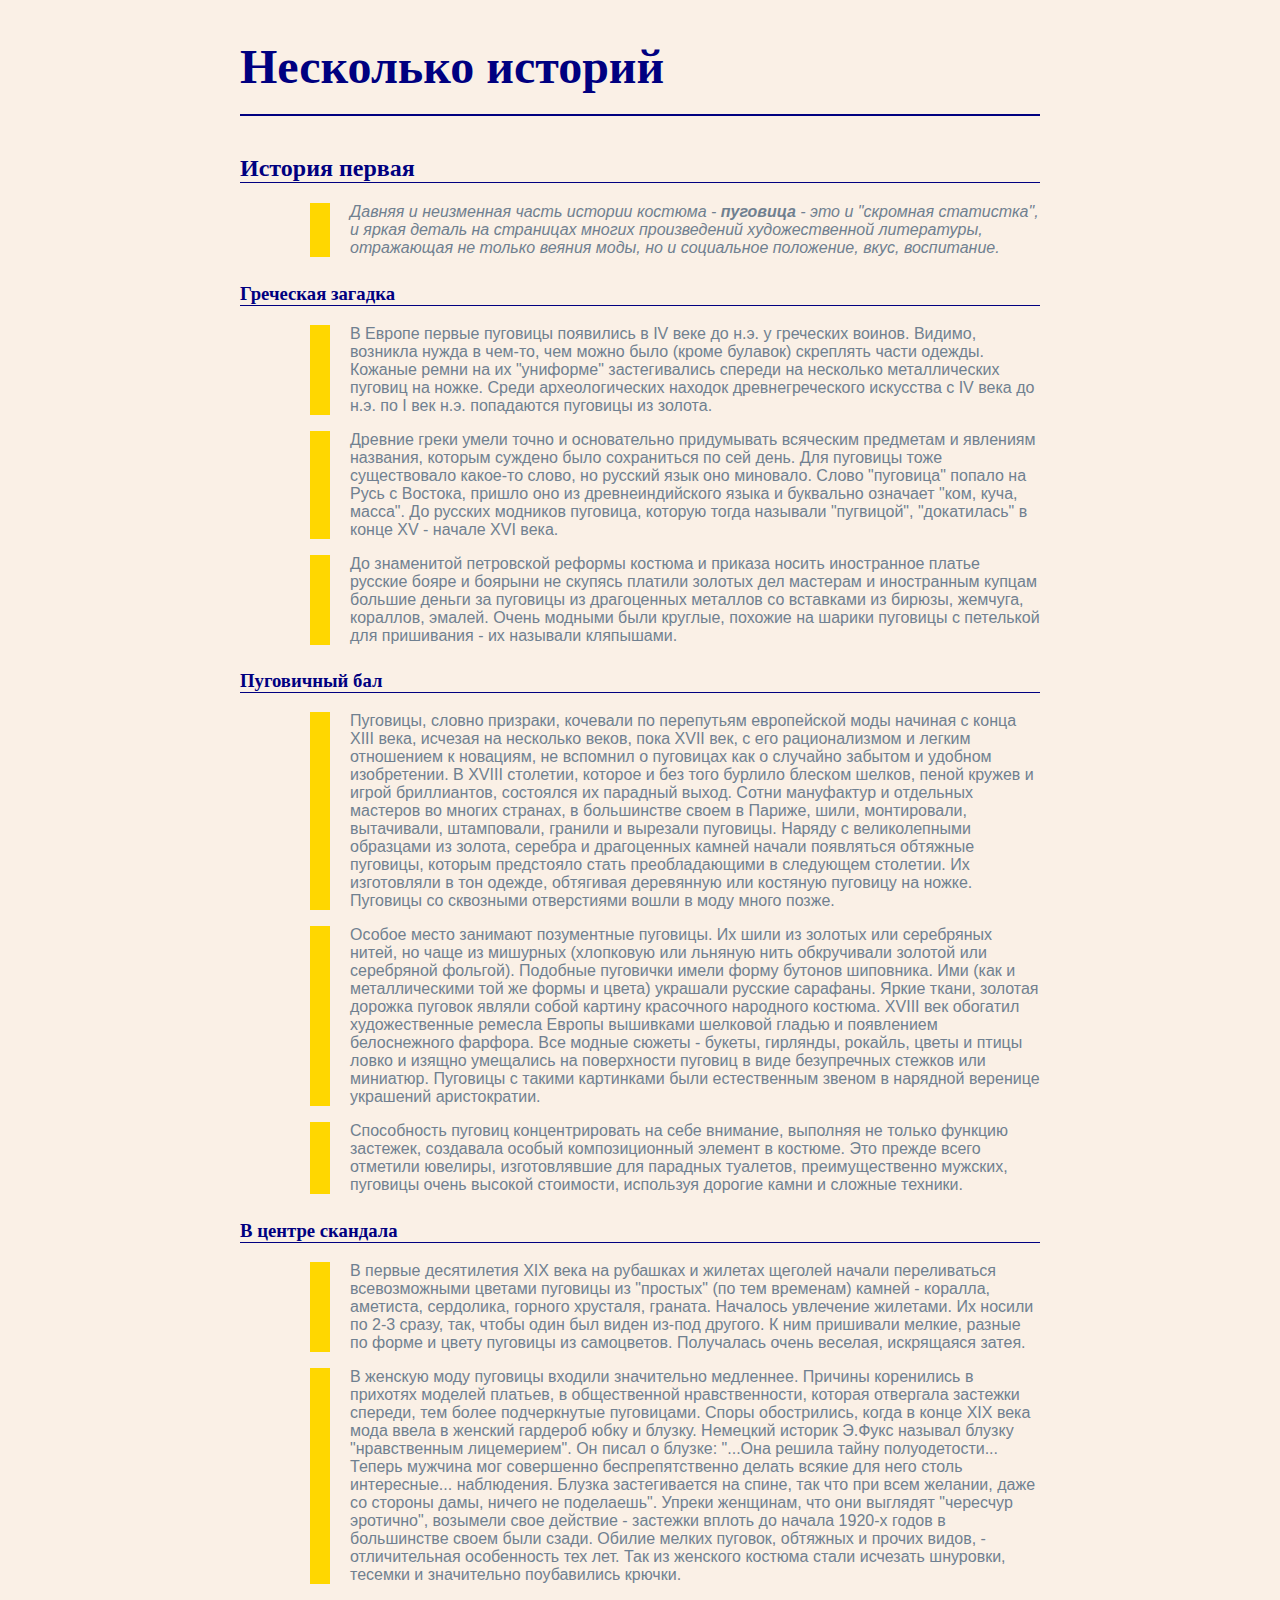
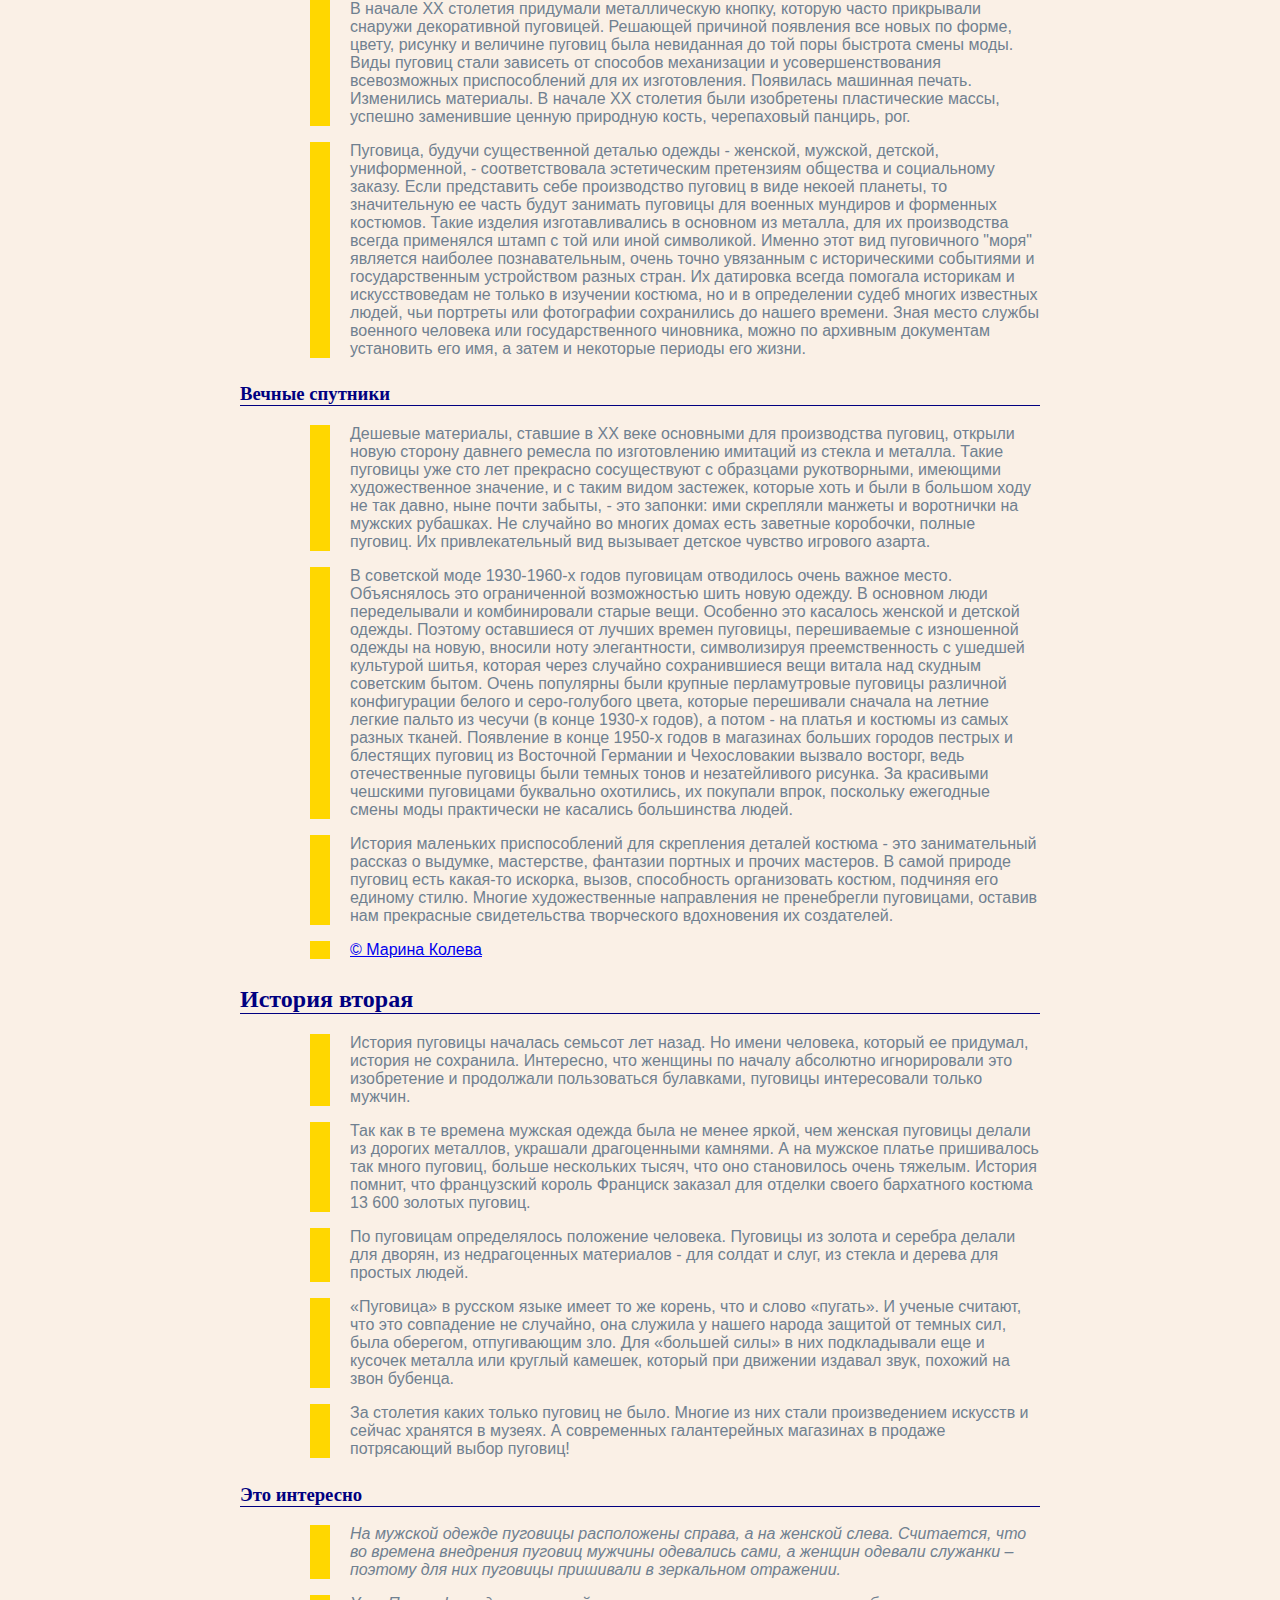
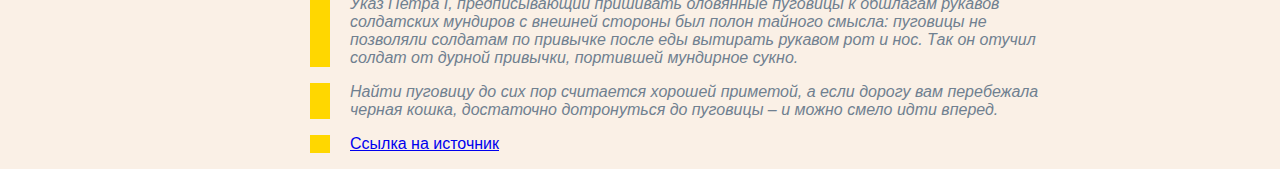
<file: ITMO.CSS/about_buttons.html>
<!DOCTYPE html>
<html>
<head>
<title>About button</title>
<style>
p{
	color: #708090;
	font-size:1em;
	font-family: Arial, Helvetica, sans-serif;
	margin-left:70px;
	padding-left: 20px;
	border-left: solid 20px #FFD700;
}
h1, h2, h3{
	color:#000080;
	font-family: Times, serif;
	border-bottom:1px solid #000080;
	padding-top:7px;
}
h1{
	font-size:3em;
	border-bottom:2px solid #000080;
	padding-bottom:20px;
}
.interesting{
	font-style:italic;
}
#info{
background-color: #FAF0E6;
padding: 0;
margin: 0 auto;
width: 800px;	
}
</style>
</head>
<body id = "info">
<h1>Несколько историй</h1>


<div>
<h2>История первая</h2>
<p class = "interesting"> Давняя и неизменная часть истории костюма - <strong>пуговица</strong> - это и "скромная статистка", и яркая деталь на 
страницах многих произведений художественной литературы, отражающая не только веяния моды, но и 
социальное положение, вкус, воспитание.</p>

<h3>Греческая загадка</h3> 

<p>В Европе первые пуговицы появились в IV веке до н.э. у греческих воинов. Видимо, возникла нужда в 
чем-то, чем можно было (кроме булавок) скреплять части одежды. Кожаные ремни на их "униформе" застегивались 
спереди на несколько металлических пуговиц на ножке. Среди археологических находок древнегреческого 
искусства с IV века до н.э. по I век н.э. попадаются пуговицы из золота.</p>
<p>Древние греки умели точно и основательно придумывать всяческим предметам и явлениям названия, которым 
суждено было сохраниться по сей день. Для пуговицы тоже существовало какое-то слово, но русский язык оно 
миновало. Слово "пуговица" попало на Русь с Востока, пришло оно из древнеиндийского языка и буквально 
означает "ком, куча, масса". До русских модников пуговица, которую тогда называли "пугвицой", "докатилась" 
в конце XV - начале XVI века.</p>
<p>До знаменитой петровской реформы костюма и приказа носить иностранное платье русские бояре и боярыни 
не скупясь платили золотых дел мастерам и иностранным купцам большие деньги за пуговицы из драгоценных 
металлов со вставками из бирюзы, жемчуга, кораллов, эмалей. Очень модными были круглые, похожие на шарики 
пуговицы с петелькой для пришивания - их называли кляпышами.</p>

<h3>Пуговичный бал</h3>

<p>Пуговицы, словно призраки, кочевали по перепутьям европейской моды начиная с конца XIII века, исчезая 
на несколько веков, пока XVII век, с его рационализмом и легким отношением к новациям, не вспомнил о 
пуговицах как о случайно забытом и удобном изобретении. В XVIII столетии, которое и без того бурлило 
блеском шелков, пеной кружев и игрой бриллиантов, состоялся их парадный выход. Сотни мануфактур и 
отдельных мастеров во многих странах, в большинстве своем в Париже, шили, монтировали, вытачивали, 
штамповали, гранили и вырезали пуговицы. Наряду с великолепными образцами из золота, серебра и 
драгоценных камней начали появляться обтяжные пуговицы, которым предстояло стать преобладающими в 
следующем столетии. Их изготовляли в тон одежде, обтягивая деревянную или костяную пуговицу на ножке. 
Пуговицы со сквозными отверстиями вошли в моду много позже.</p>
<p>Особое место занимают позументные пуговицы. Их шили из золотых или серебряных нитей, но чаще из 
мишурных (хлопковую или льняную нить обкручивали золотой или серебряной фольгой). Подобные пуговички 
имели форму бутонов шиповника. Ими (как и металлическими той же формы и цвета) украшали русские сарафаны. 
Яркие ткани, золотая дорожка пуговок являли собой картину красочного народного костюма. XVIII век 
обогатил художественные ремесла Европы вышивками шелковой гладью и появлением белоснежного фарфора. 
Все модные сюжеты - букеты, гирлянды, рокайль, цветы и птицы ловко и изящно умещались на поверхности 
пуговиц в виде безупречных стежков или миниатюр. Пуговицы с такими картинками были естественным звеном 
в нарядной веренице украшений аристократии.</p>
<p>Способность пуговиц концентрировать на себе внимание, выполняя не только функцию застежек, создавала 
особый композиционный элемент в костюме. Это прежде всего отметили ювелиры, изготовлявшие для парадных 
туалетов, преимущественно мужских, пуговицы очень высокой стоимости, используя дорогие камни и сложные 
техники.</p>

<h3>В центре скандала</h3>
 
<p>В первые десятилетия XIX века на рубашках и жилетах щеголей начали переливаться всевозможными цветами 
пуговицы из "простых" (по тем временам) камней - коралла, аметиста, сердолика, горного хрусталя, граната. 
Началось увлечение жилетами. Их носили по 2-3 сразу, так, чтобы один был виден из-под другого. К ним 
пришивали мелкие, разные по форме и цвету пуговицы из самоцветов. Получалась очень веселая, искрящаяся 
затея.</p>
<p>В женскую моду пуговицы входили значительно медленнее. Причины коренились в прихотях моделей платьев, 
в общественной нравственности, которая отвергала застежки спереди, тем более подчеркнутые пуговицами.
Споры обострились, когда в конце XIX века мода ввела в женский гардероб юбку и блузку. Немецкий историк 
Э.Фукс называл блузку "нравственным лицемерием". Он писал о блузке:
 "...Она решила тайну полуодетости... Теперь мужчина мог совершенно беспрепятственно делать всякие для 
 него столь интересные... наблюдения. Блузка застегивается на спине, так что при всем желании, даже со 
 стороны дамы, ничего не поделаешь". Упреки женщинам, что они выглядят "чересчур эротично", возымели свое 
 действие - застежки вплоть до начала 1920-х годов в большинстве своем были сзади. Обилие мелких пуговок, 
 обтяжных и прочих видов, - отличительная особенность тех лет. Так из женского костюма стали исчезать 
 шнуровки, тесемки и значительно поубавились крючки.</p>
<p>В начале XX столетия придумали металлическую кнопку, которую часто прикрывали снаружи декоративной  
пуговицей. Решающей причиной появления все новых по форме, цвету, рисунку и величине пуговиц была 
невиданная до той поры быстрота смены моды. Виды пуговиц стали зависеть от способов механизации и 
усовершенствования всевозможных приспособлений для их изготовления. Появилась машинная печать. Изменились 
материалы. В начале XX столетия были изобретены пластические массы, успешно заменившие ценную природную 
кость, черепаховый панцирь, рог.</p>
<p>Пуговица, будучи существенной деталью одежды - женской, мужской, детской, униформенной, - 
соответствовала эстетическим претензиям общества и социальному заказу. Если представить себе 
производство пуговиц в виде некоей планеты, то значительную ее часть будут занимать пуговицы для 
военных мундиров и форменных костюмов. Такие изделия изготавливались в основном из металла, для их 
производства всегда применялся штамп с той или иной символикой. Именно этот вид пуговичного "моря" 
является наиболее познавательным, очень точно увязанным с историческими событиями и государственным 
устройством разных стран. Их датировка всегда помогала историкам и искусствоведам не только в изучении 
костюма, но и в определении судеб многих известных людей, чьи портреты или фотографии сохранились 
до нашего времени. Зная место службы военного человека или государственного чиновника, можно по 
архивным документам установить его имя, а затем и некоторые периоды его жизни.</p>

<h3>Вечные спутники</h3>

<p>Дешевые материалы, ставшие в XX веке основными для производства пуговиц, открыли новую сторону 
давнего ремесла по изготовлению имитаций из стекла и металла. Такие пуговицы уже сто лет прекрасно 
сосуществуют с образцами рукотворными, имеющими художественное значение, и с таким видом застежек, 
которые хоть и были в большом ходу не так давно, ныне почти забыты, - это запонки: ими скрепляли 
манжеты и воротнички на мужских рубашках. Не случайно во многих домах есть заветные коробочки, 
полные пуговиц. Их привлекательный вид вызывает детское чувство игрового азарта.</p>
<p>В советской моде 1930-1960-х годов пуговицам отводилось очень важное место. Объяснялось это 
ограниченной возможностью шить новую одежду. В основном люди переделывали и комбинировали старые вещи. 
Особенно это касалось женской и детской одежды. Поэтому оставшиеся от лучших времен пуговицы, 
перешиваемые с изношенной одежды на новую, вносили ноту элегантности, символизируя преемственность 
с ушедшей культурой шитья, которая через случайно сохранившиеся вещи витала над скудным советским 
бытом. Очень популярны были крупные перламутровые пуговицы различной конфигурации белого и серо-голубого 
цвета, которые перешивали сначала на летние легкие пальто из чесучи (в конце 1930-х годов), а 
потом - на платья и костюмы из самых разных тканей. Появление в конце 1950-х годов в магазинах 
больших городов пестрых и блестящих пуговиц из Восточной Германии и Чехословакии вызвало восторг, 
ведь отечественные пуговицы были темных тонов и незатейливого рисунка. За красивыми чешскими 
пуговицами буквально охотились, их покупали впрок, поскольку ежегодные смены моды практически 
не касались большинства людей.</p>
<p>История маленьких приспособлений для скрепления деталей костюма - это занимательный рассказ о 
выдумке, мастерстве, фантазии портных и прочих мастеров. В самой природе пуговиц есть какая-то искорка, 
вызов, способность организовать костюм, подчиняя его единому стилю. Многие художественные направления 
не пренебрегли пуговицами, оставив нам прекрасные свидетельства творческого вдохновения их 
создателей.</p>

<p><a href = "http://hearth.narod.ru/home/0003.htm">&copy; Марина Колева</a></p> 
</div>

<div>
<h2>История вторая</h2>
<p>История пуговицы началась семьсот лет назад. Но имени человека, который ее придумал, история не 
сохранила. Интересно, что женщины по началу абсолютно игнорировали это изобретение и продолжали 
пользоваться булавками, пуговицы интересовали только мужчин.</p>
<p>Так как в те времена мужская одежда была не менее яркой, чем женская пуговицы делали из дорогих 
металлов, украшали драгоценными камнями. А на мужское платье пришивалось так много пуговиц, больше 
нескольких тысяч, что оно становилось очень тяжелым. История помнит, что французский  король Франциск 
заказал для отделки своего бархатного костюма 13 600 золотых пуговиц.</p>
<p>По пуговицам определялось положение человека. Пуговицы из золота и серебра делали для дворян, 
из недрагоценных материалов - для солдат и слуг, из стекла и дерева  для простых людей.</p>
<p>«Пуговица» в русском языке имеет то же корень, что и слово «пугать». И ученые считают, 
что это совпадение не случайно, она служила у нашего народа защитой от темных сил, была оберегом, 
отпугивающим зло. Для «большей силы» в них подкладывали еще и кусочек металла или круглый камешек, 
который при  движении издавал  звук, похожий на звон бубенца.</p>
<p>За  столетия каких только пуговиц не было. Многие из них стали произведением искусств и сейчас 
хранятся в музеях. А современных галантерейных магазинах в продаже  потрясающий выбор пуговиц!</p>

<h3>Это интересно</h3>
<div class = "interesting">

<p>На мужской одежде пуговицы расположены справа, а на женской слева. Считается, что во времена 
внедрения пуговиц мужчины одевались сами, а женщин одевали служанки – поэтому для них пуговицы 
пришивали в зеркальном отражении.</p>
<p>Указ Петра I, предписывающий пришивать оловянные пуговицы к обшлагам рукавов солдатских мундиров 
с внешней стороны был полон тайного смысла: пуговицы не позволяли солдатам по привычке после еды 
вытирать рукавом рот и нос. Так он  отучил солдат от дурной привычки, портившей мундирное сукно.</p>
<p>Найти пуговицу до сих пор считается хорошей приметой, а если дорогу вам перебежала черная кошка, 
достаточно дотронуться до пуговицы – и можно смело идти вперед. </p>
</div>

<p><a href = "http://www.filipoc.ru/interesting/istoriya-pugovitsyi">Ссылка на источник</a></p> 
</div>
</body>
</html>
</file>
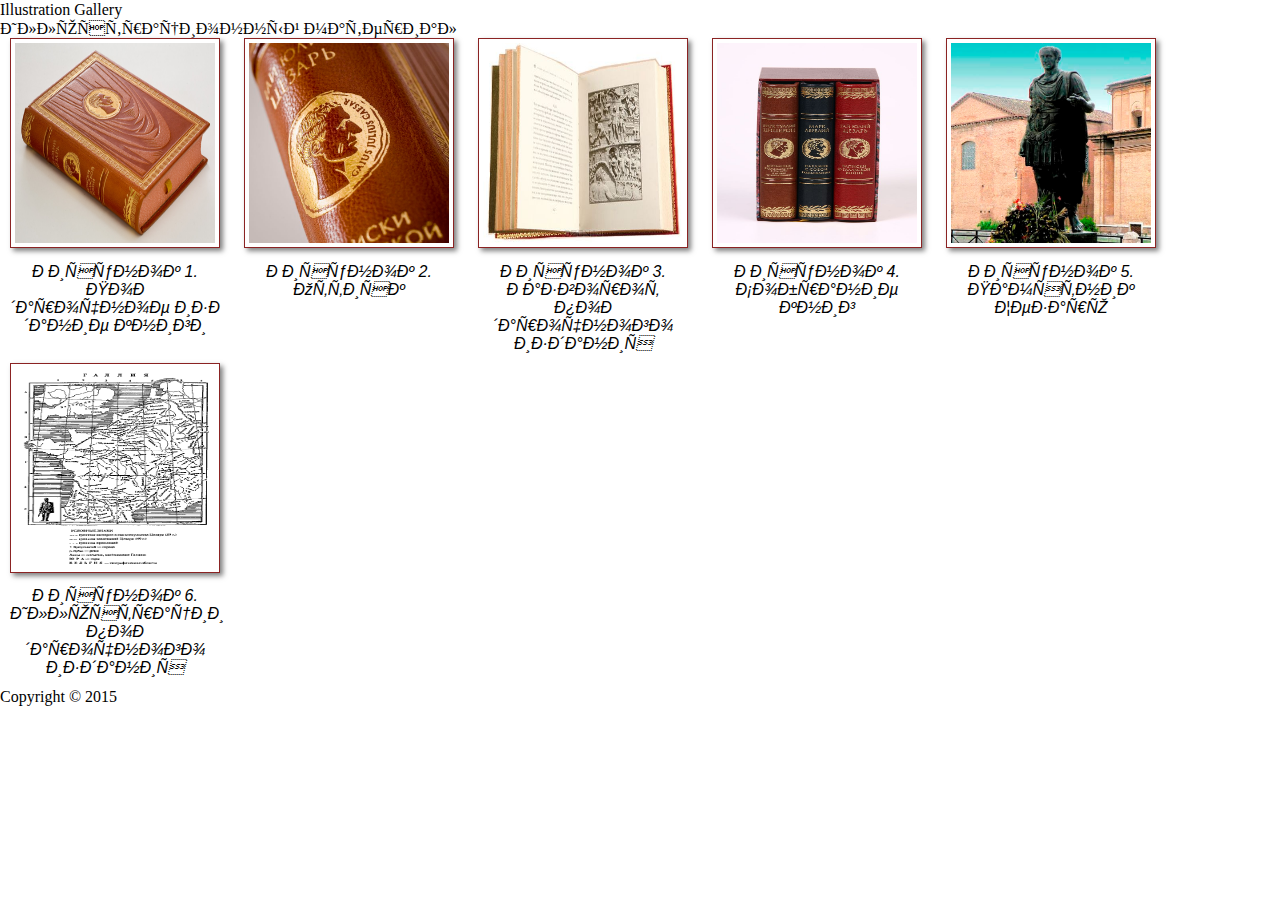
<file: ITMO.CSS/gallery.html>
<!doctype html>
<html>
<head>
<meta charset="ISO-8859-1">
<title>Illustration Gallery</title>
<link rel="stylesheet" href="reset.css">
<style>

figure img {
  border: 1px solid #8B2323;
  padding: 4px; 
  box-shadow: 3px 3px 5px rgba(0,0,0,.5);
}
figcaption {
  font: italic  1em  Arial, Helvetica, sans-serif;
  text-align: center;
  margin: 10px 0 0 0;
}

figure { 
display: inline-block; 
vertical-align: top; 
width: 210px; 
margin: 0 10px 10px 10px; 
}

</style>

<!--[if lt IE 9]>
<script src="../html5shiv.js"></script>
<![endif]-->
</head>
<body>
<div class="content">
  <h1>Illustration Gallery</h1>
  <p class="intro">Иллюстрационный материал</p>
  <div class="gallery">
    <figure>
       <img src="img_1.jpg" alt="Picture 1" width="200" height="200">
      <figcaption>Рисунок 1. Подарочное издание книги</figcaption>
    </figure>
    <figure>
       <img src="img_2.jpg" alt="Picture 2" width="200" height="200">
      <figcaption>Рисунок 2. Оттиск </figcaption>
    </figure>
    <figure>
       <img src="img_3.jpg" alt="Picture 3" width="200" height="200">
      <figcaption>Рисунок 3. Разворот подарочного издания</figcaption>
    </figure>
    <figure>
       <img src="img_4.jpg" alt="Picture 4" width="200" height="200">
      <figcaption>Рисунок 4. Собрание книг</figcaption>
    </figure>
    <figure>
       <img src="img_5.jpg" alt="Picture 5" width="200" height="200">
      <figcaption>Рисунок 5. Памятник Цезарю</figcaption>
    </figure>
    <figure>
       <img src="img_6.gif" alt="Picture 6" width="200" height="200">
      <figcaption>Рисунок 6. Иллюстрации подарочного издания</figcaption>
    </figure>
  </div>
  <p class="copyright">Copyright &copy; 2015</p>
</div>
</body>
</html>
</file>
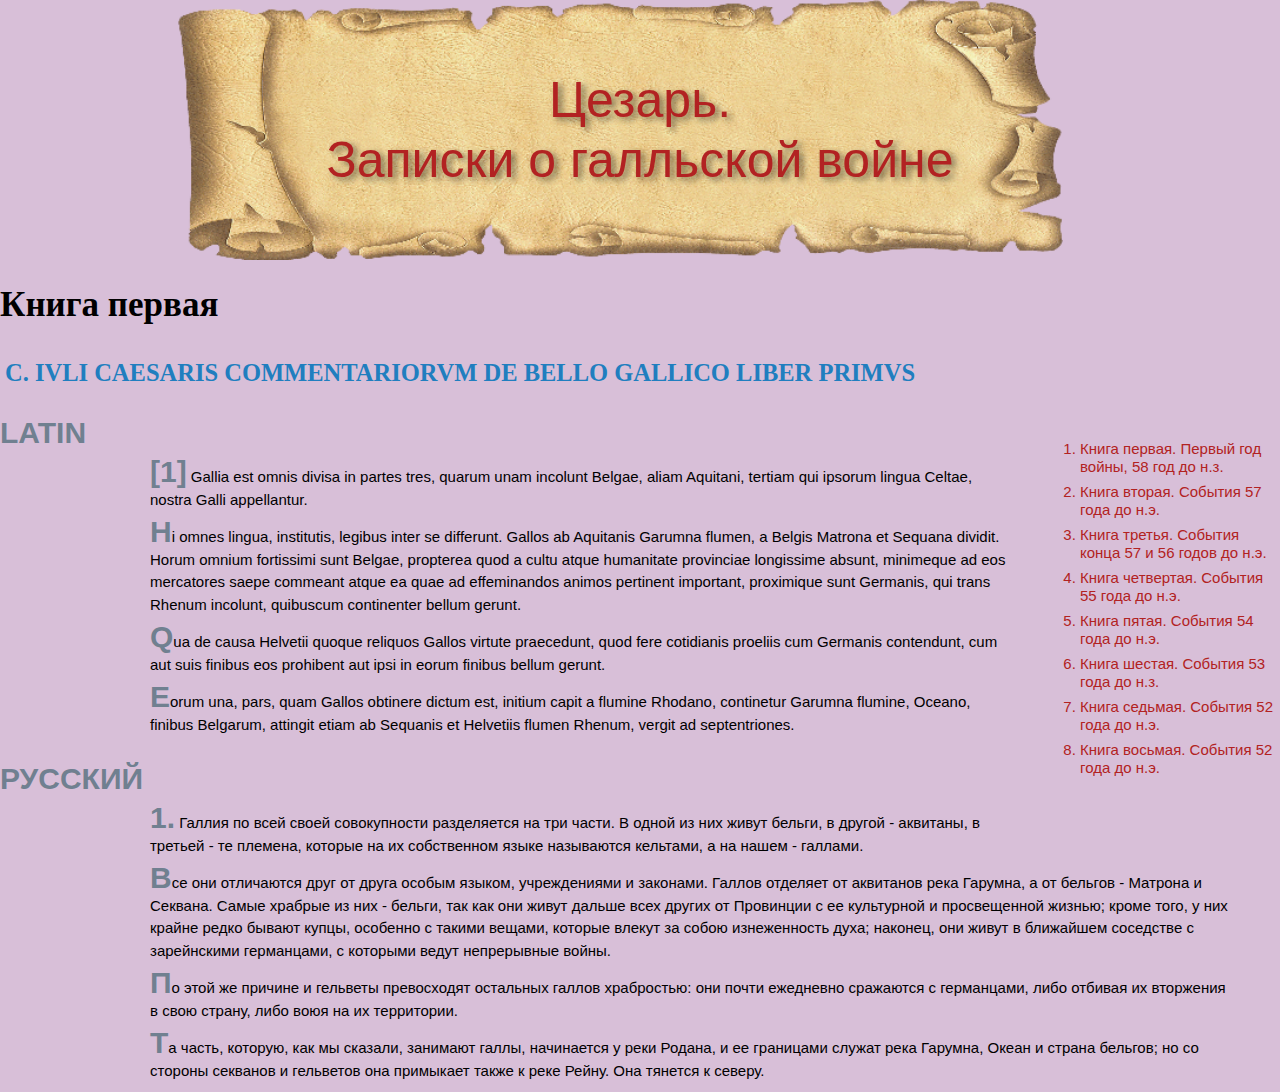
<file: ITMO.CSS/textFormat_1.html>
<!DOCTYPE html>
<html>
<head>
	<title>Форматирование и оформление текста</title>
	    <style>
		/* reset browser styles */
html, body, div, span, object, iframe, h1, h2, h3, h4, h5, h6, p, blockquote, pre, a, abbr, acronym, address, big, cite, code, del, dfn, em, img, ins, kbd, q, s, samp,small, strike, strong, sub, sup, tt, var, b, u, i, center, dl, dt, dd, ol, ul, li, fieldset, form, label, legend,
table, caption, tbody, tfoot, thead, tr, th, td, article, aside, canvas, details, embed, 
figure, figcaption, footer, header, hgroup, menu, nav, output, ruby, section, summary,
time, mark, audio, video 
{
	margin: 0;
	padding: 0;
	border: 0;
	font-size: 100%;
	font: inherit;
	vertical-align: baseline;
}
article, aside, details, figcaption, figure, footer, header, hgroup, menu, nav, section
{
	display: block;
}
body
{
	line-height: 1.2;
}
ol
{ 
	padding-left: 1.4em;
	list-style: decimal;
}
ul
{
	padding-left: 1.4em;
	list-style: square;
}
table
{
	border-collapse: collapse;
	border-spacing: 0;
} 
/* end reset browser styles */


html
{
font-size: 62.5%;
font-family: Arial, Helvetica, sans-serif;
background: rgb(216,191,216); 
}


h1
{
color: rgb(178,34,34);
font-family: Arial, Helvetica, sans-serif;
font-size: 5em;
text-align:center;
text-shadow: 4px 3px 6px rgba(0,0,0,.5);
background-image:url('switok.png'); /*Добавляет фоновое изображение*/
background-repeat:no-repeat; /*Изображение не повторяется в рамках элемента*/
background-position:top center; /*Позиционирует изображение*/
background-size:contain; /*Определяет размеры фонового изображения, помещая его в область элемента*/
margin:0 auto; /*Задает размер полей элемента*/
padding:70px 50px;	/* Задает размер отсупов элемента */
}

h2{
font: bold 3.5em Garamond, Times, serif;
margin-top: 25px;
}

em{
color: rgb(32,126,191);
text-transform: uppercase;
margin-left: 5px;
font-size:70%;
}

div h3{
color: rgb(112,128,144);
font-size: 3em;
font-weight: bold;
text-transform: uppercase;
margin-top: 25px;
margin-bottom: 10px;
}

p{
font-size: 1.5em;
line-height: 150%;
margin-left: 150px;
margin-right: 50px;
margin-bottom: 10px;
}

p:first-letter {
font-size:2em;
font-weight: bold;
color: rgb(112,128,144);
}

ol{
margin: 50px 0 25px 50px;
width: 200px;
float: right;
}

li {
color: rgb(178,34,34);
font-size: 1.5em;
margin-bottom: 7px;
}



		</style>
</head>
<body>

<h1>Цезарь. <br />Записки о галльской войне</h1>





<h2>Книга первая</h2>
<h2><em>C. IVLI CAESARIS COMMENTARIORVM DE BELLO GALLICO LIBER PRIMVS</em></h2>

<ol>
	<li>Книга первая. Первый год войны, 58 год до н.з.</li>
	<li>Книга вторая. События 57 года до н.э.</li>
	<li>Книга третья. События конца 57 и 56 годов до н.э.</li>
	<li>Книга четвертая. События 55 года до н.э.</li>
	<li>Книга пятая. События 54 года до н.э.</li>
	<li>Книга шестая. События 53 года до н.з.</li>
	<li>Книга седьмая. События 52 года до н.э.</li>
	<li>Книга восьмая. События 52 года до н.э.</li>
</ol>


<div class = "lat">
<h3>Latin</h3>
<div>
<p>[1] Gallia est omnis divisa in partes tres, quarum unam incolunt Belgae, aliam Aquitani, 
tertiam qui ipsorum lingua Celtae, nostra Galli appellantur.</p>
<p>Hi omnes lingua, institutis, legibus inter se differunt. Gallos ab Aquitanis Garumna flumen, 
a Belgis Matrona et Sequana dividit. Horum omnium fortissimi sunt Belgae, propterea quod a cultu 
atque humanitate provinciae longissime absunt, minimeque ad eos mercatores saepe commeant atque 
ea quae ad effeminandos animos pertinent important, proximique sunt Germanis, qui trans Rhenum 
incolunt, quibuscum continenter bellum gerunt.</p>
<p>Qua de causa Helvetii quoque reliquos Gallos virtute praecedunt, quod fere cotidianis proeliis 
cum Germanis contendunt, cum aut suis finibus eos prohibent aut ipsi in eorum finibus bellum gerunt.</p>
<p>Eorum una, pars, quam Gallos obtinere dictum est, initium capit a flumine Rhodano, continetur 
Garumna flumine, Oceano, finibus Belgarum, attingit etiam ab Sequanis et Helvetiis flumen Rhenum, 
vergit ad septentriones.</p>
</div>
</div>

<div class = "rus">
<h3>Русский</h3>
<div>
<p>1. Галлия по всей своей совокупности разделяется на три части. В одной из них живут бельги, 
в другой - аквитаны, в третьей - те племена, которые на их собственном языке называются кельтами, 
а на нашем - галлами.</p>
<p>Все они отличаются друг от друга особым языком, учреждениями и законами. Галлов отделяет от 
аквитанов река Гарумна, а от бельгов - Матрона и Секвана. Самые храбрые из них - бельги, так как 
они живут дальше всех других от Провинции с ее культурной и просвещенной жизнью; кроме того, у 
них крайне редко бывают купцы, особенно с такими вещами, которые влекут за собою изнеженность духа; 
наконец, они живут в ближайшем соседстве с зарейнскими германцами, с которыми ведут непрерывные войны.</p>
<p>По этой же причине и гельветы превосходят остальных галлов храбростью: они почти ежедневно 
сражаются с германцами, либо отбивая их вторжения в свою страну, либо воюя на их территории.</p>
<p>Та часть, которую, как мы сказали, занимают галлы, начинается у реки Родана, и ее границами 
служат река Гарумна, Океан и страна бельгов; но со стороны секванов и гельветов она примыкает 
также к реке Рейну. Она тянется к северу.</p>
</div>
</div>





 
</body>
</html>
</file>
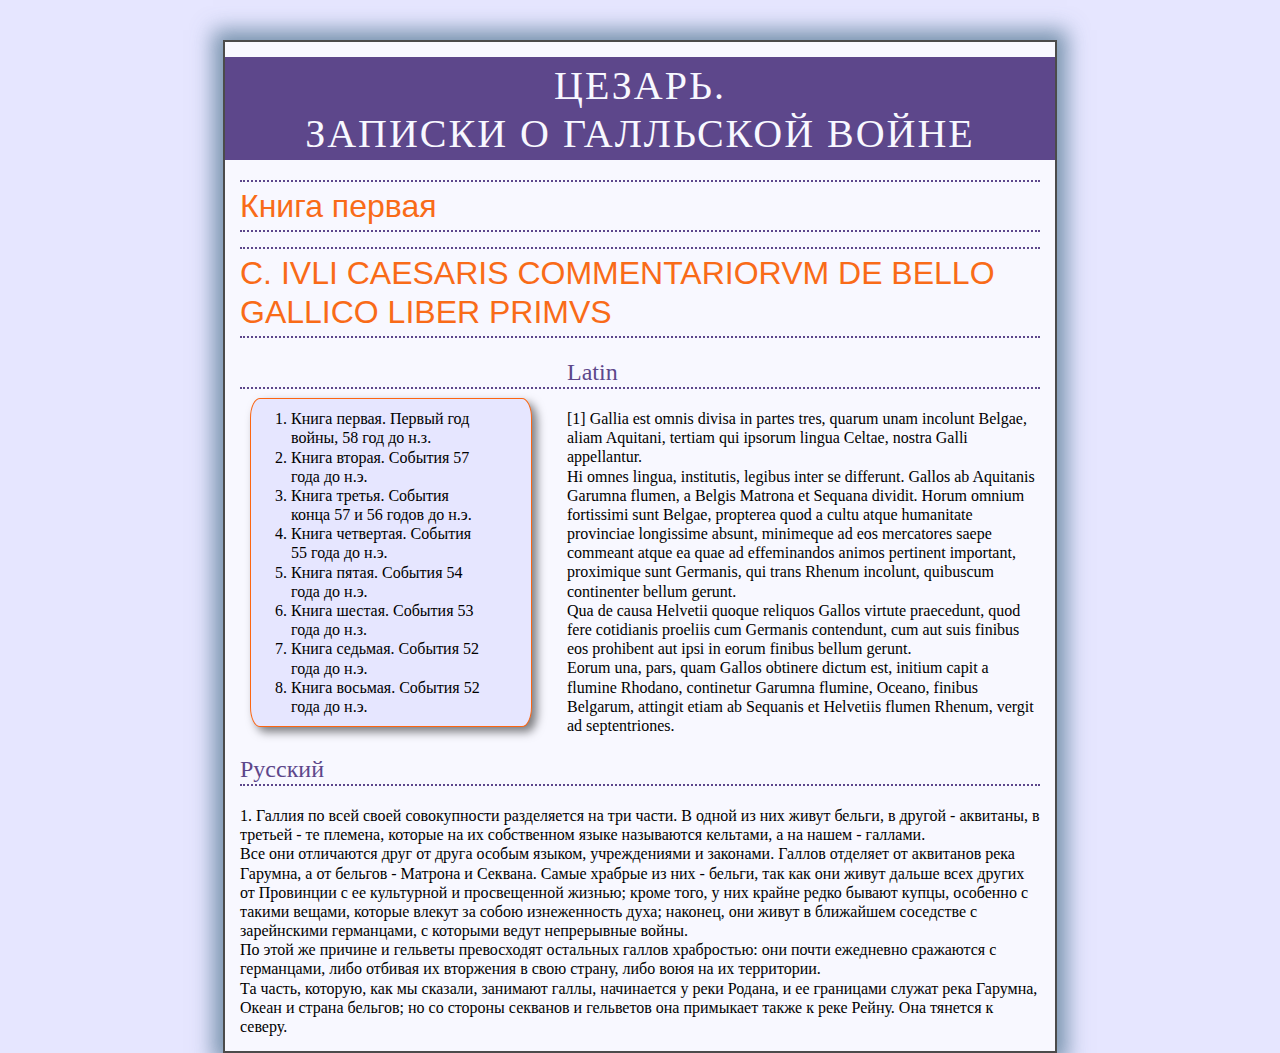
<file: ITMO.CSS/textFormat_2.html>
<!DOCTYPE html>
<html>
<head>
	<title>Форматирование и оформление текста</title>
	    <style>
		/* reset browser styles */
html, body, div, span, object, iframe, h1, h2, h3, h4, h5, h6, p, blockquote, pre, a, abbr, acronym, address, big, cite, code, del, dfn, em, img, ins, kbd, q, s, samp,small, strike, strong, sub, sup, tt, var, b, u, i, center, dl, dt, dd, ol, ul, li, fieldset, form, label, legend,
table, caption, tbody, tfoot, thead, tr, th, td, article, aside, canvas, details, embed, 
figure, figcaption, footer, header, hgroup, menu, nav, output, ruby, section, summary,
time, mark, audio, video {
	margin: 0;
	padding: 0;
	border: 0;
	font-size: 100%;
	font: inherit;
	vertical-align: baseline;
}
article, aside, details, figcaption, figure, footer, header, hgroup, menu, nav, section {
	display: block;
}
body {
	line-height: 1.2;
}
ol { 
	padding-left: 1.4em;
	list-style: decimal;
}
ul {
	padding-left: 1.4em;
	list-style: square;
}
table {
	border-collapse: collapse;
	border-spacing: 0;
} 
/* end reset browser styles */


html{
	background-color: rgb(230, 230, 260);
	}


body{
	background-color: rgb(248, 248, 255);
	border: 2px solid rgb(75, 75, 75);
	box-shadow: 0 0 20px 10px rgba(74, 112, 139, .7);
	width: 800px;
	margin-top:40px;
	margin-left:auto;
	margin-right: auto;
	padding:15px;
	}

h1{
	font-size:2.5em;
	font-family:"Times New Roman", Times, serif;
	text-align:center;
	letter-spacing:2px;
	color:rgb(248, 248, 255);
	text-transform:uppercase;
	background-color:rgb(93, 71, 139);
	padding: 5px 15px 2px 15px;
	margin: 0 -15px 20px -15px;
	}

h2{
	font-size: 2em;
	font-family: "Arial Narrow", Arial, Helvetica, sans-serif;
	color: rgb(249, 107, 24);
	border-top: 2px dotted rgb(93, 71, 139);
	border-bottom: 2px dotted rgb(93, 71, 139);
	padding-top: 5px;
	padding-bottom: 5px;
	margin: 15px 0 5px 0;
	}	

h3{
	font-size:1.5em;
	color:rgb(93, 71, 139);	
	margin:20px 0;
	border-bottom: 2px dotted rgb(93, 71, 139);
	}

ol{
	width: 25%;
	float: left;
	margin:55px 35px 25px 10px;
	background-color: rgb(230, 230, 260);
	padding: 10px 40px;
	border: 1px solid rgb(252,101,18);
	border-radius: 10px/20px;
	box-shadow: 5px 5px 10px rgba(0,0,0,.5);
}




		</style>
</head>
<body>

<h1>Цезарь. <br />Записки о галльской войне</h1>





<h2>Книга первая</h2>
<h2><em>C. IVLI CAESARIS COMMENTARIORVM DE BELLO GALLICO LIBER PRIMVS</em></h2>

<ol>
	<li>Книга первая. Первый год войны, 58 год до н.з.</li>
	<li>Книга вторая. События 57 года до н.э.</li>
	<li>Книга третья. События конца 57 и 56 годов до н.э.</li>
	<li>Книга четвертая. События 55 года до н.э.</li>
	<li>Книга пятая. События 54 года до н.э.</li>
	<li>Книга шестая. События 53 года до н.з.</li>
	<li>Книга седьмая. События 52 года до н.э.</li>
	<li>Книга восьмая. События 52 года до н.э.</li>
</ol>


<div class = "lat">
<h3>Latin</h3>
<div>
<p>[1] Gallia est omnis divisa in partes tres, quarum unam incolunt Belgae, aliam Aquitani, 
tertiam qui ipsorum lingua Celtae, nostra Galli appellantur.</p>
<p>Hi omnes lingua, institutis, legibus inter se differunt. Gallos ab Aquitanis Garumna flumen, 
a Belgis Matrona et Sequana dividit. Horum omnium fortissimi sunt Belgae, propterea quod a cultu 
atque humanitate provinciae longissime absunt, minimeque ad eos mercatores saepe commeant atque 
ea quae ad effeminandos animos pertinent important, proximique sunt Germanis, qui trans Rhenum 
incolunt, quibuscum continenter bellum gerunt.</p>
<p>Qua de causa Helvetii quoque reliquos Gallos virtute praecedunt, quod fere cotidianis proeliis 
cum Germanis contendunt, cum aut suis finibus eos prohibent aut ipsi in eorum finibus bellum gerunt.</p>
<p>Eorum una, pars, quam Gallos obtinere dictum est, initium capit a flumine Rhodano, continetur 
Garumna flumine, Oceano, finibus Belgarum, attingit etiam ab Sequanis et Helvetiis flumen Rhenum, 
vergit ad septentriones.</p>
</div>
</div>

<div class = "rus">
<h3>Русский</h3>
<div>
<p>1. Галлия по всей своей совокупности разделяется на три части. В одной из них живут бельги, 
в другой - аквитаны, в третьей - те племена, которые на их собственном языке называются кельтами, 
а на нашем - галлами.</p>
<p>Все они отличаются друг от друга особым языком, учреждениями и законами. Галлов отделяет от 
аквитанов река Гарумна, а от бельгов - Матрона и Секвана. Самые храбрые из них - бельги, так как 
они живут дальше всех других от Провинции с ее культурной и просвещенной жизнью; кроме того, у 
них крайне редко бывают купцы, особенно с такими вещами, которые влекут за собою изнеженность духа; 
наконец, они живут в ближайшем соседстве с зарейнскими германцами, с которыми ведут непрерывные войны.</p>
<p>По этой же причине и гельветы превосходят остальных галлов храбростью: они почти ежедневно 
сражаются с германцами, либо отбивая их вторжения в свою страну, либо воюя на их территории.</p>
<p>Та часть, которую, как мы сказали, занимают галлы, начинается у реки Родана, и ее границами 
служат река Гарумна, Океан и страна бельгов; но со стороны секванов и гельветов она примыкает 
также к реке Рейну. Она тянется к северу.</p>
</div>
</div>





 
</body>
</html>
</file>
